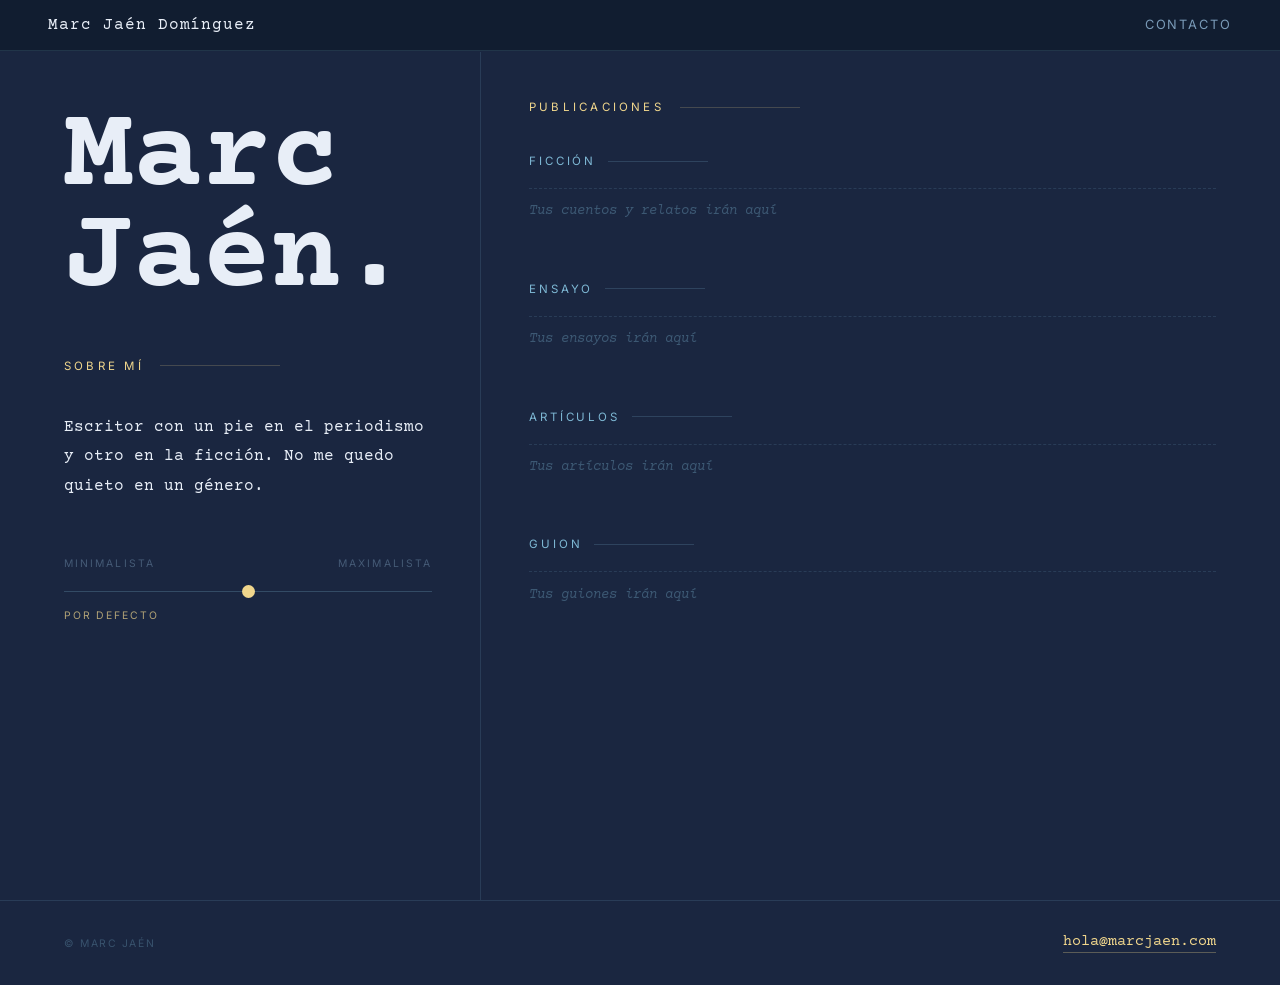
<file: marc-jaen (1).html>
<!DOCTYPE html>
<html lang="es">
<head>
<meta charset="UTF-8">
<meta name="viewport" content="width=device-width, initial-scale=1.0">
<title>Marc Jaén — Escritor</title>
<link href="https://fonts.googleapis.com/css2?family=Courier+Prime:ital,wght@0,400;0,700;1,400&family=Inter:wght@300;400;500&display=swap" rel="stylesheet">
<style>
*,*::before,*::after{box-sizing:border-box;margin:0;padding:0}
:root{
  --fondo:     #1a2640;
  --fondo-nav: #111d30;
  --fondo-alt: #243352;
  --acento:    #f0d68c;
  --acento2:   #7eb8d4;
  --tinta:     #e8eef7;
  --sub:       #a8bfd4;
  --gris:      #7a9bb8;
  --gris-dim:  rgba(122,155,184,0.45);
  --linea:     rgba(126,184,212,0.15);
  --courier:'Courier Prime','Courier New',monospace;
  --inter:'Inter',sans-serif;
}
html{scroll-behavior:smooth}
body{background:var(--fondo);color:var(--tinta);font-family:var(--courier);min-height:100vh;overflow-x:hidden}

nav{
  position:fixed;top:0;left:0;right:0;
  padding:1rem 3rem;
  display:flex;justify-content:space-between;align-items:center;
  background:var(--fondo-nav);
  border-bottom:1px solid var(--linea);
  z-index:100;
}
.nav-nombre{
  font-family:var(--courier);
  font-size:1rem;
  letter-spacing:0.06em;
  color:var(--tinta);
}
.nav-links{display:flex;gap:2rem;list-style:none}
.nav-links a{
  font-family:var(--inter);
  font-size:0.8rem;
  letter-spacing:0.15em;
  text-transform:uppercase;
  color:var(--gris);
  text-decoration:none;
  transition:color 0.2s;
}
.nav-links a:hover{color:var(--acento)}

.main-wrap{
  display:flex;
  align-items:stretch;
  padding-top:3.25rem;
  min-height:100vh;
}

.hero-col{
  flex:0 0 480px;
  padding:3rem 3rem 4rem 4rem;
  display:flex;
  flex-direction:column;
  justify-content:flex-start;
  gap:3rem;
}

.hero-nombre{
  font-family:var(--courier);
  font-size:clamp(4.5rem,9vw,7.5rem);
  font-weight:700;
  line-height:0.88;
  color:var(--tinta);
  padding-top:0.5rem;
}

.hero-sobre{
  max-width:380px;
}

.sobre-bio{
  font-family:var(--courier);
  font-size:1rem;
  line-height:1.85;
  color:var(--tinta);
  transition:opacity 0.2s;
  min-height:120px;
  margin-bottom:1.5rem;
}

.tono-label-row{
  font-family:var(--inter);
  font-size:0.65rem;
  letter-spacing:0.2em;
  text-transform:uppercase;
  color:var(--gris-dim);
  display:flex;
  justify-content:space-between;
  margin-bottom:0.6rem;
}
input[type=range].slider{
  width:100%;appearance:none;height:1px;
  background:rgba(126,184,212,0.25);
  border-radius:0;outline:none;cursor:pointer;border:none;
}
input[type=range].slider::-webkit-slider-thumb{
  appearance:none;width:13px;height:13px;
  background:var(--acento);border-radius:50%;cursor:pointer;border:none;
}
input[type=range].slider::-moz-range-thumb{
  width:13px;height:13px;
  background:var(--acento);border-radius:50%;cursor:pointer;border:none;
}
.tono-val{
  font-family:var(--inter);
  font-size:0.65rem;
  letter-spacing:0.18em;
  text-transform:uppercase;
  color:var(--acento);
  margin-top:0.75rem;
  opacity:0.7;
}

.obras-col{
  flex:1;
  padding:3rem 4rem 4rem 3rem;
  border-left:1px solid var(--linea);
}

.sec-label{
  font-family:var(--inter);
  font-size:0.72rem;
  letter-spacing:0.28em;
  text-transform:uppercase;
  color:var(--acento);
  margin-bottom:2.5rem;
  display:flex;
  align-items:center;
  gap:1rem;
}
.sec-label::after{
  content:'';
  height:1px;
  background:rgba(240,214,140,0.2);
  width:120px;
}

.obras-seccion{margin-bottom:3rem}
.obras-seccion:last-child{margin-bottom:0}

.obras-titulo{
  font-family:var(--inter);
  font-size:0.72rem;
  letter-spacing:0.25em;
  text-transform:uppercase;
  color:var(--acento2);
  margin-bottom:1.25rem;
  display:flex;
  align-items:center;
  gap:0.75rem;
}
.obras-titulo::after{
  content:'';
  height:1px;
  background:rgba(126,184,212,0.2);
  flex:1;
  max-width:100px;
}

.obra-fila{
  display:grid;
  grid-template-columns:1fr auto;
  gap:0.75rem 2rem;
  align-items:start;
  padding:1rem 0;
  border-top:1px solid rgba(126,184,212,0.1);
  transition:border-color 0.2s;
}
.obra-fila:hover{border-top-color:rgba(126,184,212,0.3)}

.obra-tit{
  font-family:var(--courier);
  font-size:1rem;
  font-weight:700;
  color:var(--tinta);
  margin-bottom:0.25rem;
  line-height:1.3;
}
.obra-desc{
  font-family:var(--courier);
  font-size:0.88rem;
  color:var(--gris);
  line-height:1.6;
}

.obra-der{text-align:right;white-space:nowrap;padding-top:0.1rem}
.obra-pub{font-family:var(--inter);font-size:0.72rem;color:var(--gris);letter-spacing:0.05em}
.obra-year{font-family:var(--inter);font-size:0.65rem;color:var(--gris-dim);margin-top:0.2rem;letter-spacing:0.05em}

.placeholder-fila{
  padding:0.9rem 0;
  border-top:1px dashed rgba(126,184,212,0.15);
  font-family:var(--courier);
  font-size:0.88rem;
  color:rgba(126,184,212,0.35);
  font-style:italic;
}

footer{
  padding:2rem 4rem;
  border-top:1px solid var(--linea);
  display:flex;
  justify-content:space-between;
  align-items:center;
}
.footer-copy{
  font-family:var(--inter);
  font-size:0.65rem;
  letter-spacing:0.15em;
  text-transform:uppercase;
  color:rgba(126,184,212,0.3);
}
.footer-mail{
  font-family:var(--courier);
  font-size:0.92rem;
  color:var(--acento);
  text-decoration:none;
  border-bottom:1px solid rgba(240,214,140,0.3);
  padding-bottom:2px;
  transition:border-color 0.2s;
}
.footer-mail:hover{border-color:var(--acento)}

@media(max-width:768px){
  nav{padding:1rem 1.5rem}
  .nav-links{gap:1.25rem}
  .main-wrap{flex-direction:column}
  .hero-col{
    flex:none;
    padding:1.5rem 1.5rem 2rem;
    gap:2rem;
  }
  .obras-col{
    border-left:none;
    border-top:1px solid var(--linea);
    padding:2rem 1.5rem;
  }
  .obra-fila{grid-template-columns:1fr;gap:0.4rem}
  .obra-der{text-align:left}
  footer{padding:2rem 1.5rem;flex-direction:column;gap:1rem;align-items:flex-start}
}
</style>
</head>
<body>

<nav>
  <span class="nav-nombre">Marc Jaén Domínguez</span>
  <ul class="nav-links">
    <li><a href="#contacto">Contacto</a></li>
  </ul>
</nav>

<div class="main-wrap">

  <div class="hero-col">
    <h1 class="hero-nombre">Marc<br>Jaén.</h1>

    <div class="hero-sobre">
      <div class="sec-label">Sobre mí</div>
      <div class="sobre-bio" id="bioTexto"></div>
      <div class="tono-label-row"><span>Minimalista</span><span>Maximalista</span></div>
      <input type="range" class="slider" id="tonoSlider" min="0" max="4" step="1" value="2">
      <div class="tono-val" id="tonoVal"></div>
    </div>
  </div>

  <div class="obras-col" id="obras">
    <div class="sec-label">Publicaciones</div>

    <div class="obras-seccion">
      <div class="obras-titulo">Ficción</div>
      <div class="placeholder-fila">Tus cuentos y relatos irán aquí</div>
    </div>

    <div class="obras-seccion">
      <div class="obras-titulo">Ensayo</div>
      <div class="placeholder-fila">Tus ensayos irán aquí</div>
    </div>

    <div class="obras-seccion">
      <div class="obras-titulo">Artículos</div>
      <div class="placeholder-fila">Tus artículos irán aquí</div>
    </div>

    <div class="obras-seccion">
      <div class="obras-titulo">Guion</div>
      <div class="placeholder-fila">Tus guiones irán aquí</div>
    </div>

  </div>
</div>

<footer id="contacto">
  <span class="footer-copy">© Marc Jaén</span>
  <a href="mailto:hola@marcjaen.com" class="footer-mail">hola@marcjaen.com</a>
</footer>

<script>
const bios = [
  "Escribo.",
  "Escritor. Trabajo entre la ficción y el periodismo.",
  "Escritor con un pie en el periodismo y otro en la ficción. No me quedo quieto en un género.",
  "Escribo cuentos, ensayo, reportajes y guiones. Llevo años intentando entender por qué algunas frases se quedan y otras no. Todavía no lo sé, pero sigo.",
  "Soy de los que creen que una frase bien construida puede cambiar cómo alguien entiende su vida, y llevo años poniéndolo a prueba. Cuentos que nacen de una imagen que no me abandona, reportajes que empiezan con una persona y acaban siendo sobre todos, ensayos que son una forma educada de discutir, guiones que intentan que la cámara haga lo que las palabras no pueden. Escribir es seguir haciendo preguntas."
];
const vals = ["Minimalista","·","Por defecto","·","Maximalista"];

const slider = document.getElementById('tonoSlider');
const bio    = document.getElementById('bioTexto');
const val    = document.getElementById('tonoVal');

function update(v){
  bio.style.opacity='0';
  setTimeout(()=>{ bio.textContent=bios[v]; bio.style.opacity='1'; },180);
  val.textContent = vals[v];
}
slider.addEventListener('input', e => update(parseInt(e.target.value)));
update(2);
</script>
</body>
</html>
</file>
